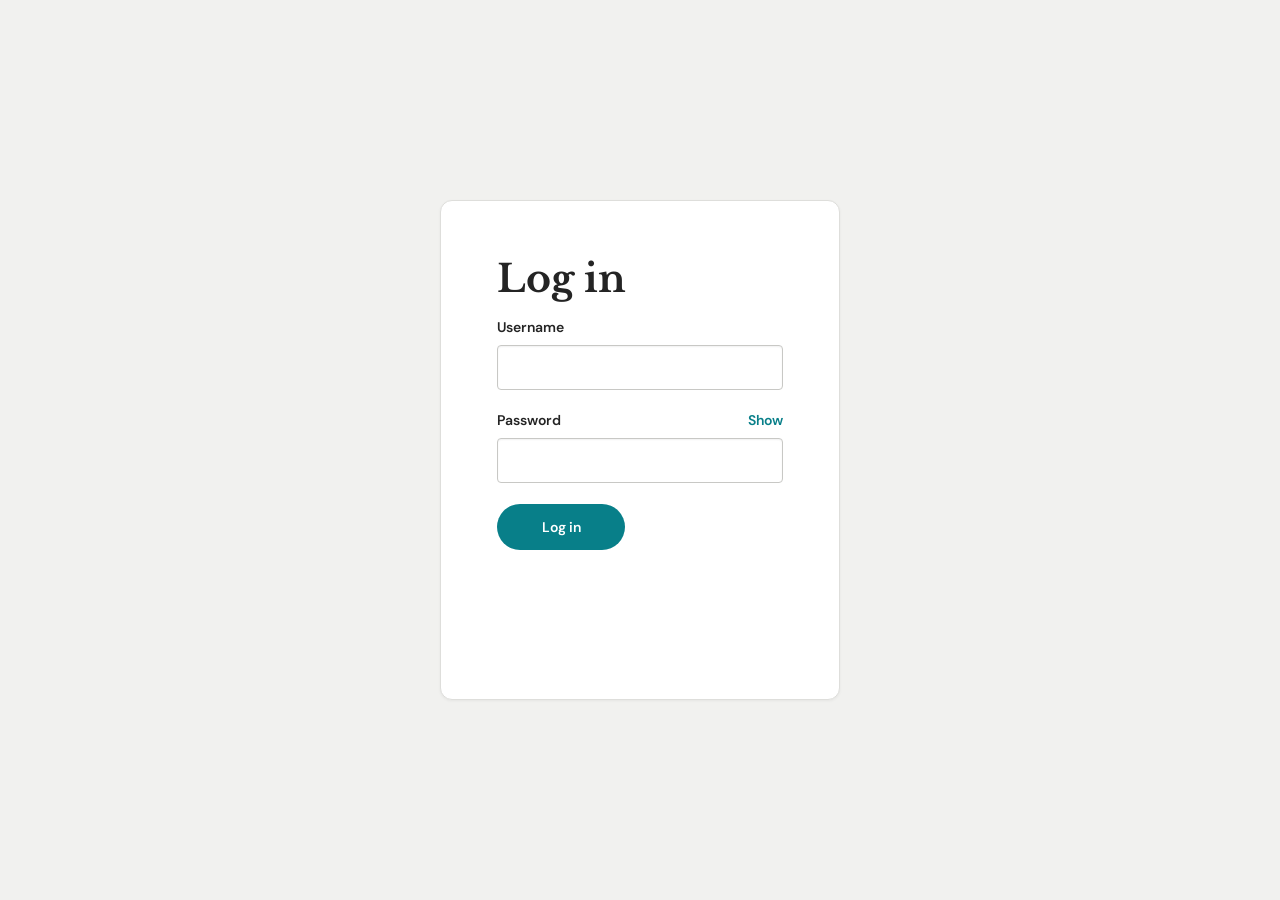
<file: homeTemplate.html>
<!DOCTYPE html>
<html lang="en">
<head>
    <meta charset="UTF-8">
    <meta name="viewport" content="width=device-width, initial-scale=1.0">
    <link rel="stylesheet" href="login.css">
    <title>login page</title>
</head>
<body>
    <main class="login">
        <h1>Log in</h1>
        
        <form action="#" method="post">
            <div class="form-field">
                <label for="username">Username</label>
                <input type="text" name="username" id="username" autocomplete="username">
            </div>

            <div class="form-field">
                <div class="password-label">
                    <label for="password">Password</label>
                    <button class="password-toggle" type="button" aria-controls="password" aria-pressed="false">Show</button>
                </div>
                <input type="password" name="password" id="password" autocomplete="current-password">
            </div>


            <button class="submit-button" type="submit">Log in</button>
        </form>

       
    </main>

    
</body>
</html>
</file>
<file: login.css>
@import url('https://fonts.googleapis.com/css2?family=DM+Sans:wght@400;500;600&family=Libre+Baskerville:wght@700&display=swap');

* {
    box-sizing: border-box;
}

body {
    display: flex;
    justify-content: center;
    align-items: center;
    min-height: 100vh;
    margin: 0;
    padding: 24px;
    background-color: #f1f1ef;
    color: #242424;
    font-family: 'DM Sans', sans-serif;
}

.login {
    width: min(100%, 400px);
    min-height: 500px;
    padding: 55px 56px 48px;
    border: 1px solid #dededb;
    border-radius: 12px;
    background-color: #fff;
    box-shadow: 0 1px 3px rgb(0 0 0 / 5%);
}

.login h1 {
    margin: 0 0 16px;
    font-family: 'Libre Baskerville', Georgia, serif;
    font-size: 38px;
    font-weight: 700;
    line-height: 1.2;
}

.account-prompt {
    margin: 0 0 31px;
    color: #464646;
    font-size: 14px;
    line-height: 1.5;
}

a,
.password-toggle {
    color: #087f89;
}

a {
    text-underline-offset: 2px;
}

.login form {
    display: flex;
    flex-direction: column;
}

.form-field {
    margin-bottom: 21px;
}

.form-field label {
    display: block;
    margin-bottom: 9px;
    font-size: 14px;
    font-weight: 600;
}

.form-field input {
    width: 100%;
    height: 45px;
    padding: 9px 12px;
    border: 1px solid #c8c8c5;
    border-radius: 4px;
    background: #fff;
    color: inherit;
    font: inherit;
    box-shadow: inset 0 1px 2px rgb(0 0 0 / 6%);
}

.form-field input:focus-visible {
    outline: 2px solid #087f89;
    outline-offset: 2px;
}

.password-label {
    display: flex;
    align-items: center;
    justify-content: space-between;
}

.password-label label {
    margin-bottom: 9px;
}

.password-toggle {
    margin: 0 0 9px;
    padding: 0;
    border: 0;
    background: transparent;
    font: inherit;
    font-size: 14px;
    font-weight: 600;
    cursor: pointer;
}



.submit-button {
    width: 128px;
    min-height: 46px;
    border: 0;
    border-radius: 24px;
    background: #087f89;
    color: #fff;
    font: inherit;
    font-size: 14px;
    font-weight: 600;
    cursor: pointer;
}

.submit-button:hover {
    background: #066c74;
}



.help-links a:last-child {
    flex-basis: 100%;
}

@media (max-width: 480px) {
    .login {
        min-height: auto;
        padding: 38px 28px;
    }

    .login h1 {
        font-size: 34px;
    }
}
</file>
